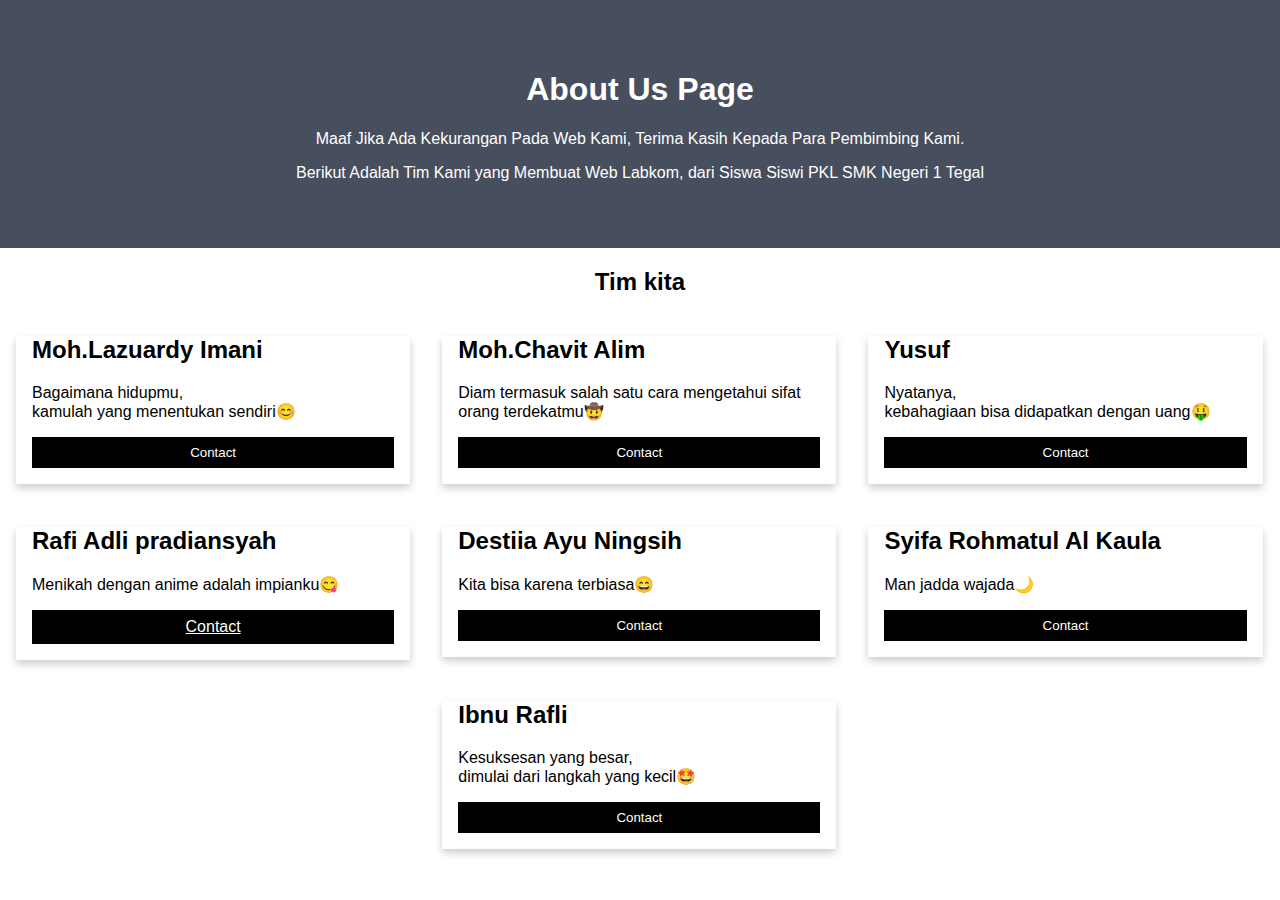
<file: about.html>
<!DOCTYPE html>
<html>
    <head>
        <title> About </title>
        <meta name="viewport" content="width=device-width, initial-scale=1">
<style>
body {
  font-family: Arial, Helvetica, sans-serif;
  margin: 0;
}

html {
  box-sizing: border-box;
}

*, *:before, *:after {
  box-sizing: inherit;
}

.column {
  float: left;
  width: 33.3%;
  margin-bottom: 16px;
  padding: 0 8px;
}

.card {
  box-shadow: 0 4px 8px 0 rgba(0, 0, 0, 0.2);
  margin: 8px;
}

.about-section {
  padding: 50px;
  text-align: center;
  background-color: #474e5d;
  color: white;
}

.container {
  padding: 0 16px;
}

.container::after, .row::after {
  content: "";
  clear: both;
  display: table;
}

.title {
  color: grey;
}

.button {
  border: none;
  outline: 0;
  display: inline-block;
  padding: 8px;
  color: white;
  background-color: #000;
  text-align: center;
  cursor: pointer;
  width: 100%;
}

.button:hover {
  background-color: #555;
}

@media screen and (max-width: 650px) {
  .column {
    width: 100%;
    display: block;
  }
}
</style>
    </head>
    <body>
        <div class="about-section">
            <h1>About Us Page</h1>
            <p>Maaf Jika Ada Kekurangan Pada Web Kami, Terima Kasih Kepada Para Pembimbing Kami.</p>
            <p>Berikut Adalah Tim Kami yang Membuat Web Labkom, dari Siswa Siswi PKL SMK Negeri 1 Tegal</p>
          </div>
          
          <h2 style="text-align:center">Tim kita</h2>
          <div class="row">
            <div class="column">
              <div class="card">
                <div class="container">
                  <h2>Moh.Lazuardy Imani</h2>
                  <p>Bagaimana hidupmu, <br>
                    kamulah yang menentukan sendiri😊
                  </p>
                  <p><a href="https://instagram.com/zrdyim?igshid=MzMyNGUyNmU2YQ==" target="_blank"><button class="button">Contact</button></a></p>
                </div>
              </div>
            </div>
          
            <div class="column">
              <div class="card">
                <div class="container">
                  <h2>Moh.Chavit Alim</h2>
                  <p>Diam termasuk salah satu cara mengetahui sifat orang terdekatmu🤠</p>
                  <p><a href="https://instagram.com/chvvlim?igshid=YTQwZjQ0NmI0OA==" target="_blank"><button class="button" >Contact</button></a></p>
                </div>
              </div>
            </div>
          
            <div class="column">
              <div class="card">
                <div class="container">
                  <h2>Yusuf</h2>
                  <p>Nyatanya, <br>
                     kebahagiaan bisa didapatkan dengan uang🤑</p>
                  <p><a href="https://instagram.com/ysfhsgh?igshid=OGQ5ZDc2ODk2ZA==" target="_blank"><button class="button">Contact</button></a></p>
                </div>
              </div>
            </div>

            <div class="column">
                <div class="card">
                  <div class="container">
                    <h2>Rafi Adli pradiansyah</h2>
                    <p>Menikah dengan anime adalah impianku😋</p>
                    <p><a href="https://instagram.com/nwrfidlz_?igshid=OGQ5ZDc2ODk2ZA==" target="_blank"<button class="button">Contact</button></a></p>
                  </div>
                </div>
            </div>

              <div class="column">
                <div class="card">
                  <div class="container">
                    <h2>Destiia Ayu Ningsih</h2>
                    <p>Kita bisa karena terbiasa😄</p>
                    <p><a href="https://instagram.com/destiaa_an?igshid=OGQ5ZDc2ODk2ZA==" target="_blank"><button class="button">Contact</button></a></p>
                  </div>
                </div>
              </div>

              <div class="column">
                <div class="card">
                  <div class="container">
                    <h2>Syifa Rohmatul Al Kaula</h2>
                    <p>Man jadda wajada🌙</p>
                    <p><a href="https://instagram.com/syfa_rhmtl?igshid=OGQ5ZDc2ODk2ZA==" target="_blank"><button class="button">Contact</button></a></p>
                  </div>
                </div>
              </div>
                
              <div class="column">
                <div class="card">
                  <div class="container">
                    <h2>Ibnu Rafli</h2>
                    <p>Kesuksesan yang besar, <br>
                        dimulai dari langkah yang kecil🤩</p>
                    <p><a href="https://instagram.com/ibnurafli629?igshid=OGQ5ZDc2ODk2ZA==" target="_blank"><button class="button">Contact</button></a></p>
                  </div>
                </div>
              </div>

          </div>
    </body>
</html>
</file>
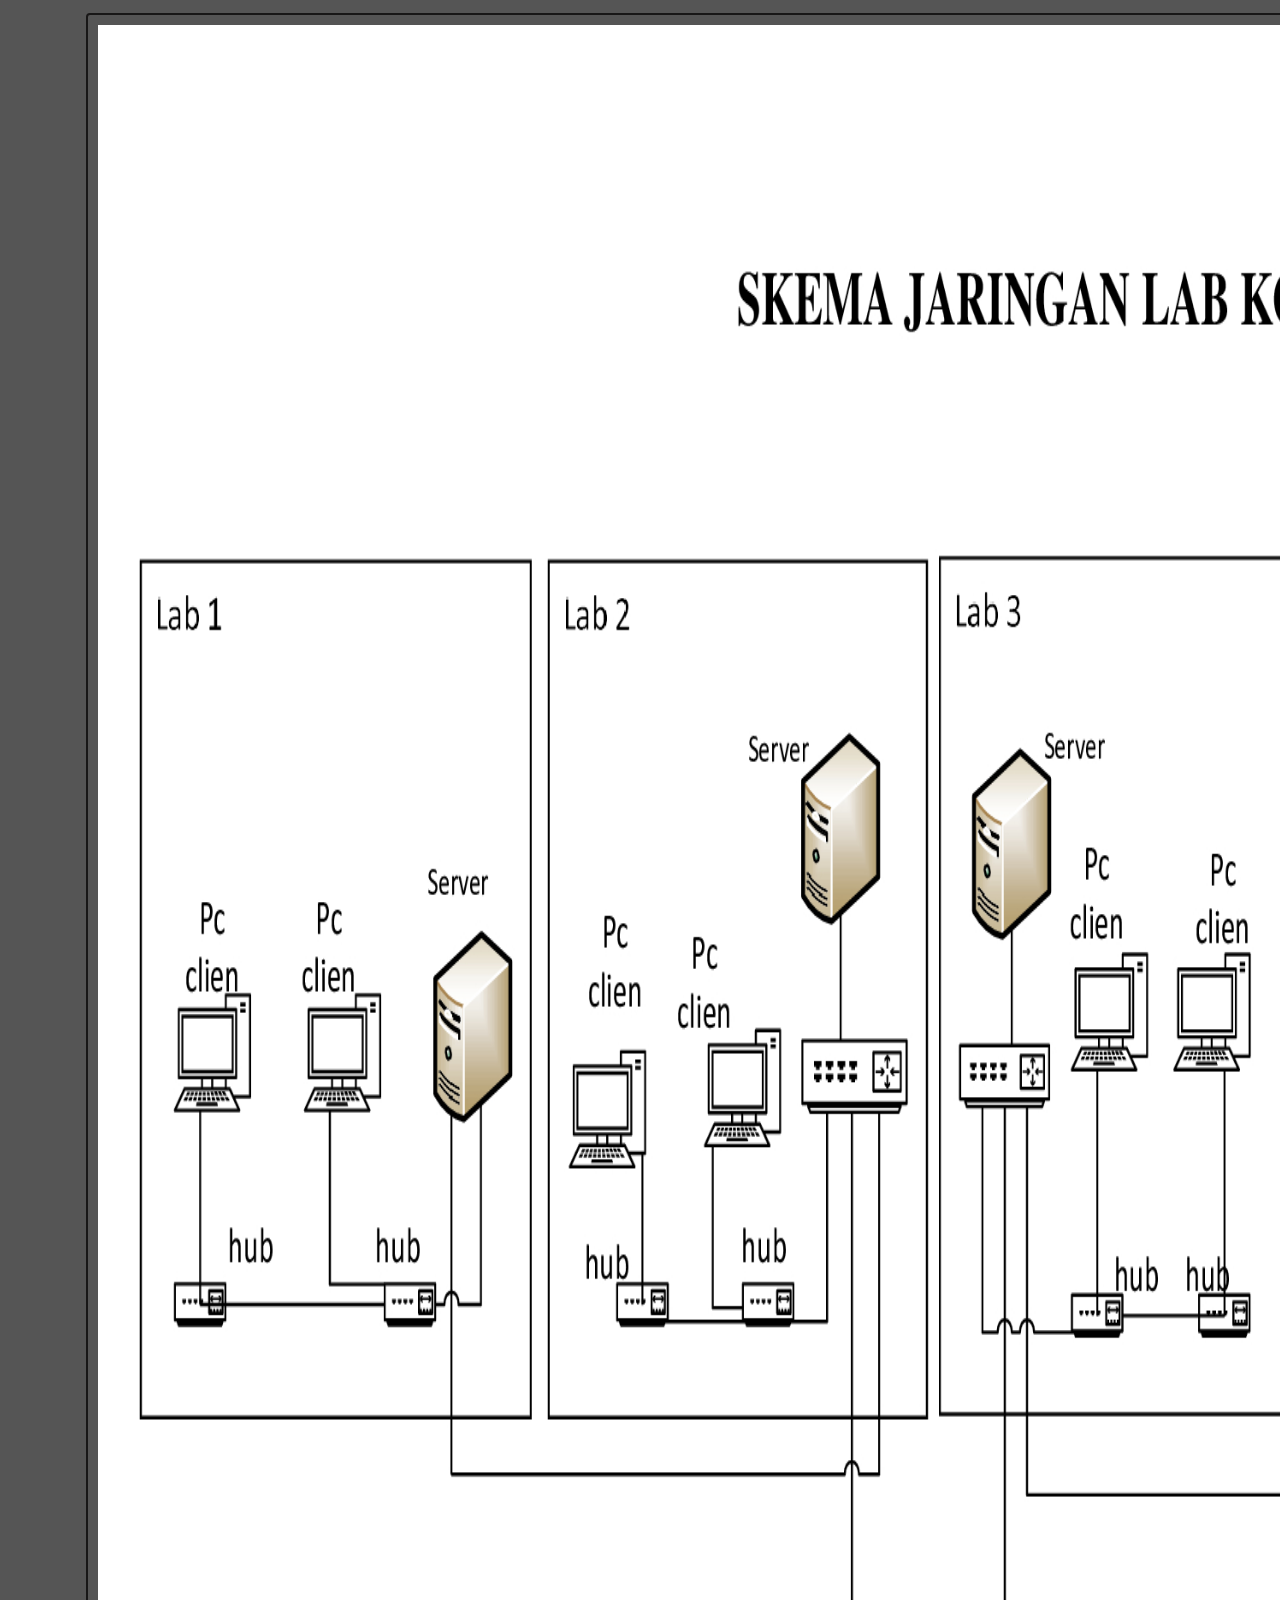
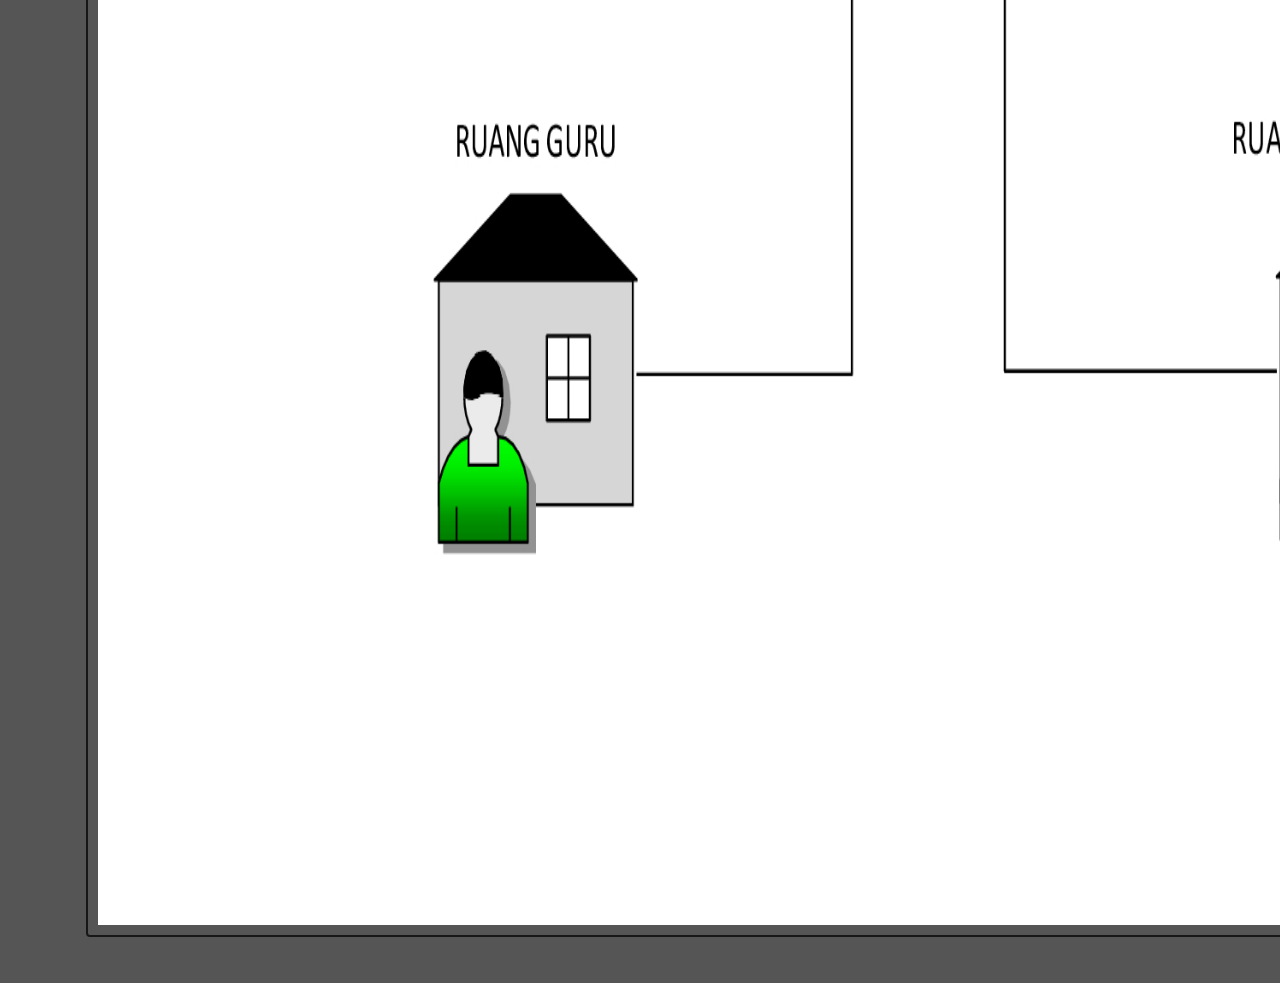
<file: denah.html>
<!DOCTYPE html>
<html>
    <head>
        <title>DENAH LABKOM</title>
        <link rel="stylesheet" href="style.css"/>
        <style>
            img {
                border: 2px solid #181717;
                border-radius: 4px;
                padding: 10px;
                width: 2000px;
                height: 2500px;
            }
        </style>
    </head>
    <body>
        <style>
            body {
             background-color: rgb(85, 85, 85);
            }
          </style>
        <pre>
           <img src="img/wiw.jpg"> <img src="img/LAB1.jpg"> <img src="img/LAB2.jpg"> <img src="img/Denah-lab-3.jpg">  <img src="img/Denah-lab-4.jpg"> 
           
        </pre>
    </body>
</html>
</file>
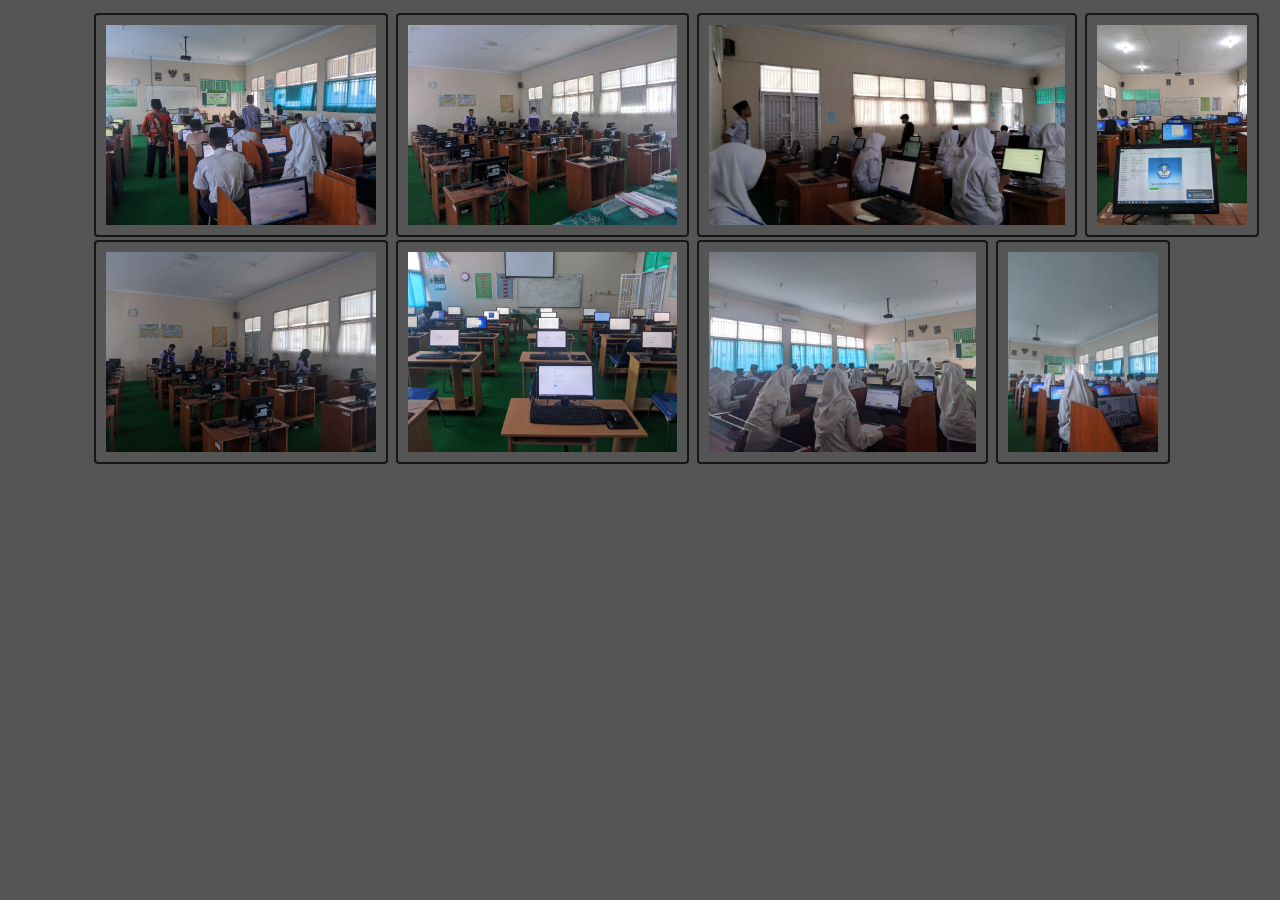
<file: galeri.html>
<!DOCTYPE html>
<html>
    <head>
        <title>GALLERY</title>
        <link rel="stylesheet" href="style.css"/>
        <style>
            img {
                border: 2px solid #181717;
                border-radius: 4px;
                padding: 10px;
                width: auto;
                height: 200px;
            }
        </style>
    </head>
    <body>
        <style>
            body {
             background-color: rgb(85, 85, 85);
            }
          </style>
        <pre>
            <img src="img/11.jpeg" alt="11"> <img src="img/13.jpeg" alt="13"> <img src="img/15.jpeg"> <img src="img/17.jpeg"> 
            <img src="img/12.jpeg" alt="12"> <img src="img/16.jpeg"> <img src="img/19.jpeg"> <img src="img/18.jpeg"> 
        </pre>
    </body>
</html>
</file>
<file: style.css>
body {font-family: Arial, Helvetica, sans-serif; margin: 0; font-weight: lighter;}
.top {background-image: url(img/bg.jpg); background-size: cover; height: 90vh; opacity: 95%; z-index: -2;}
.top1 {background-image: url(img/bg.jpg); background-size: cover; height: 120vh; opacity: 95%; z-index: -2;}
.menu img {float: left; width:100px; padding-left: 90px;}
.bghitam {background: black; height: 90vh; position: absolute; top:0; left: 0; right: 0; opacity: 50%; z-index: -3;}
.bghitam1 {background: black; height: 120vh; position: absolute; top:0; left: 0; right: 0; opacity: 50%; z-index: -3;}
.menu ul{list-style: none;display: inline-flex; float: right; padding-right: 15px; padding-top: 20px;}
.menu ul li{padding-right: 20px; }
.menu ul li a {text-decoration: none; cursor: pointer; color: white;}
.menu ul li a:hover {color: #1CAAE9;}
.text { text-align: right; padding-right: 90px;padding-top: 230px; color: white; font-weight: lighter;}
.text h1 {font-size: 40px;}
.text p {font-size: 25px;}
.text span {background: #1CAAE9; border-radius: 50px; padding: 15px; }
.text span a{text-decoration: none; color: white; border: 1px solid transparent; padding-top: 20px;}
.struktur img {width: 100px;}
.organisasi {text-align: center; font-weight: lighter; padding-top: 50px; background: #bcc1c4;}
.organisasi h1 {opacity: 80%;}
.organisasi p{opacity: 50%;}
.grid2 {display: grid; grid-template-columns: 1fr 1fr;}
.subscribe {background: black; height: 100px; color: white; font-weight: lighter; text-align: center; opacity: 90%; padding-top: 20px; padding-bottom: 40px;}
.subscribe a{ border: 1px solid transparent; background: red; color: white; text-decoration: none; padding: 10px; border-radius: 5px; }
.grid4 {display: grid; grid-template-columns: 1fr 1fr 1fr; width: 90%; margin: auto;}
.grid3 p h2 {text-align: left;}
.grid3 {box-shadow: 0 4px 8px 0 rgba(0, 0, 0, 0.2), 0 1px 0 rgba(0, 0, 0, 0.19); padding: 20px;}
.grid3 a{ text-decoration: none; border: 1px solid transparent;padding: 10px; background:#1CAAE9; border-radius: 50px; color: white; }
.grid3 img {border-radius: 4px 4px 0 0;}
.kontak {background-image: url(img/bg2.jpeg); height: 80vh; opacity: 250%; background-size: cover; width: 100%;}
.des {width: 20%; padding-left: 120px; color: rgb(255, 255, 255); padding-top: 80px;}
.footer {background: black; color: white; opacity: 90%; padding: 20px;padding-left: 120px;}
.footer p{opacity: 50%;}
.footer a{text-decoration: none; color: white;}
.vm {display: block; margin-left: 29%; margin-right: auto; width: 43%; height: 89%;}
.vm2 {display: block; margin-left: 29%; margin-right: auto; width: 40%; height: 90%;}
</file>
